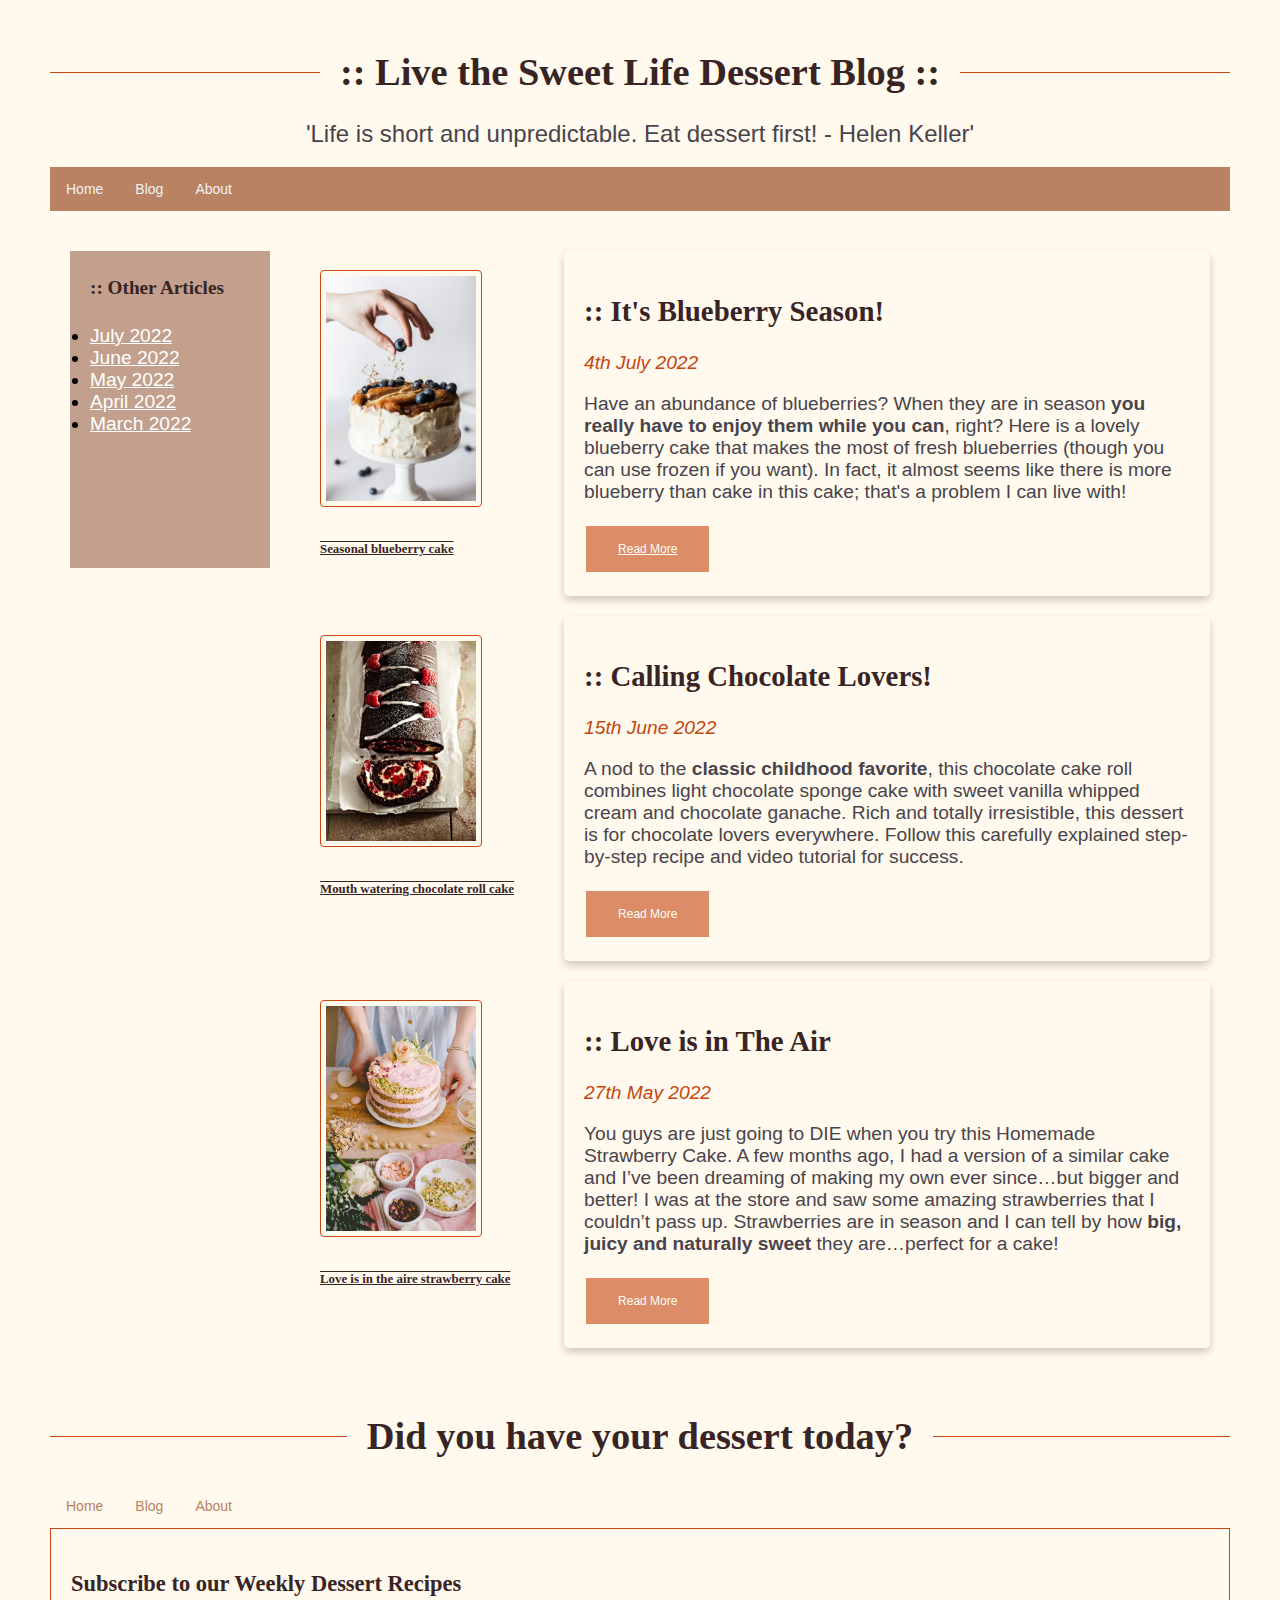
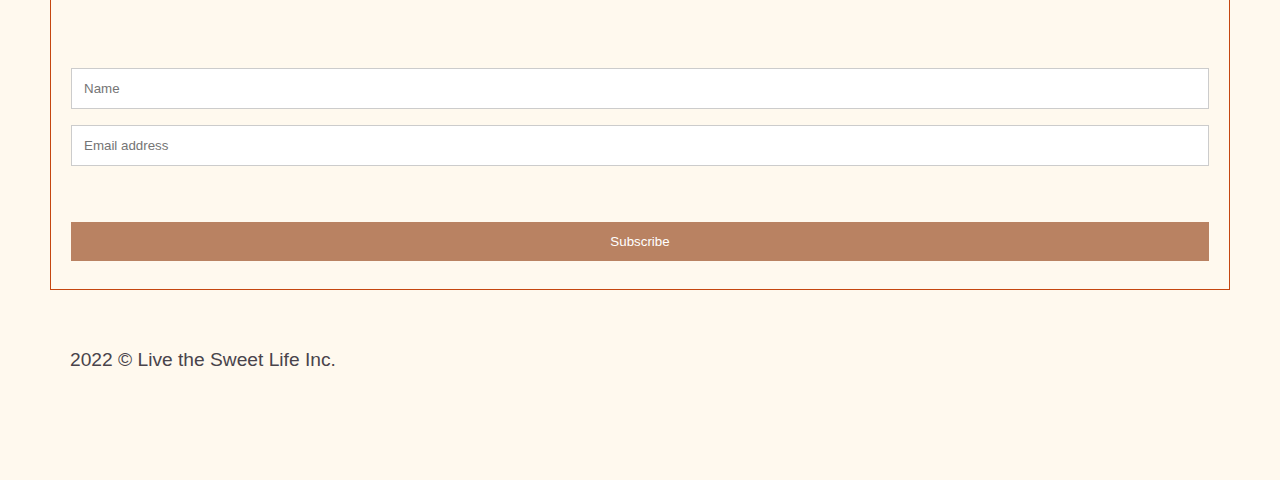
<file: udacity-html-project-blog/index.html>
<!DOCTYPE html>
<html>
  <head>
    <meta charset="utf-8" name="viewport" content="width=device-width, initial-scale=1">
    <title>Live the Sweet Life Dessert Blog</title>
    <link href="styles/style.css" rel="stylesheet">
    <link rel="stylesheet" href="https://cdnjs.cloudflare.com/ajax/libs/font-awesome/4.7.0/css/font-awesome.min.css">
  </head>
  <body>
    <a name="top"></a>
    <h1>:: Live the Sweet Life Dessert Blog ::</h1>
      <div class="a">
        <p>
          <q id="a">Life is short and unpredictable. Eat dessert first! - Helen Keller</q>
        </p>
      </div>

    <div class="topnav">
      <a href="index.html">Home</a>
      <a href="blog-post1.html">Blog</a>
      <a href="about.html">About</a>
    </div>

    <div class="container">
      <div class="grid-box1">
        <div id="main">
          <div>
            <h4>:: Other Articles</h4>
            <p>
              <li><u><a href="#july">July 2022</a></u></li>
              <li><u><a href="#june">June 2022</a></u></li>
              <li><u><a href="#may">May 2022</a></u></li>
              <li><u><a href="#april">April 2022</a></u></li>
              <li><u><a href="#march">March 2022</a></u></li>
            </p>
          </div>
        </div> 

        <div>
          <figure>
            <img src="images/blueberry.jfif" alt="blueberry">
            <figcaption>
              <h6>Seasonal blueberry cake</h6>
            </figcaption>
          </figure>
        </div>

        <div>
          <div class="card">
            <div class="container">
              <article>
                <h2>:: It's Blueberry Season!</h2>
                <p class="date">4th July 2022</p>
                <p>Have an abundance of blueberries? When they are in season <b>you really have to enjoy them while you can</b>, right? Here is a lovely blueberry cake that makes the most of fresh blueberries (though you can use frozen if you want). In fact, it almost seems like there is more blueberry than cake in this cake; that's a problem I can live with!</p>
              </article>
              <button class="button"><a href="blog-post1.html">Read More</a></button>
            </div>    
          </div>
        </div>
        
        <div></div>
        
        <div>
          <figure>
            <img src="images/chocolate-roll.jpg" alt="chocolate roll cake">
            <figcaption>
              <h6>Mouth watering chocolate roll cake</h6>
            </figcaption>
          </figure>
        </div>

        <div>
            <div class="card">
              <div class="container">
                <article>
                  <h2>:: Calling Chocolate Lovers!</h2>
                  <p class="date">15th June 2022</p>
                  <p>A nod to the <b>classic childhood favorite</b>, this chocolate cake roll combines light chocolate sponge cake with sweet vanilla whipped cream and chocolate ganache. Rich and totally irresistible, this dessert is for chocolate lovers everywhere. Follow this carefully explained step-by-step recipe and video tutorial for success.</p>
                </article>
                <button class="button">Read More</button>
              </div>    
            </div>
        </div>
        
        <div></div>
        
        <div>
          <figure>
            <img src="images/strawberry-cake.jpg" alt="strawberry cake">
            <figcaption>
              <h6>Love is in the aire strawberry cake</h6>
            </figcaption>
          </figure>
        </div>
        
        <div>
            <div class="card">
              <div class="container">
                <article>
                  <h2>:: Love is in The Air</h2>
                  <p class="date">27th May 2022</p>
                  <p>You guys are just going to DIE when you try this Homemade Strawberry Cake. A few months ago, I had a version of a similar cake and I’ve been dreaming of making my own ever since…but bigger and better! I was at the store and saw some amazing strawberries that I couldn’t pass up. Strawberries are in season and I can tell by how <b>big, juicy and naturally sweet</b> they are…perfect for a cake!</p>
                </article>
                <button class="button">Read More</button>
              </div>    
            </div>
        </div>    
      </div>
    </div>

    <footer>
      <h1>Did you have your dessert today?</h1>
    </footer>

    <div>
      <div class="bottomnav">
        <a href="index.html">Home</a>
        <a href="blog-post1.html">Blog</a>
        <a href="about.html">About</a>
      </div>
    </div>

    <form action="/action_page.php">
      <div class="container">
        <h3>Subscribe to our Weekly Dessert Recipes</h3>
      </div>
      <div class="container">
        <input type="text" placeholder="Name" name="name" required>
        <input type="text" placeholder="Email address" name="mail" required>
      </div>
      <div class="container">
        <input type="submit" value="Subscribe">
      </div>
    </form>

    <div class="container">
      <div class="grid-box2">
        <div>
          <p>2022 © Live the Sweet Life Inc.</p>
        </div>
      </div>
    </div>

  </body>
</html>
</file>
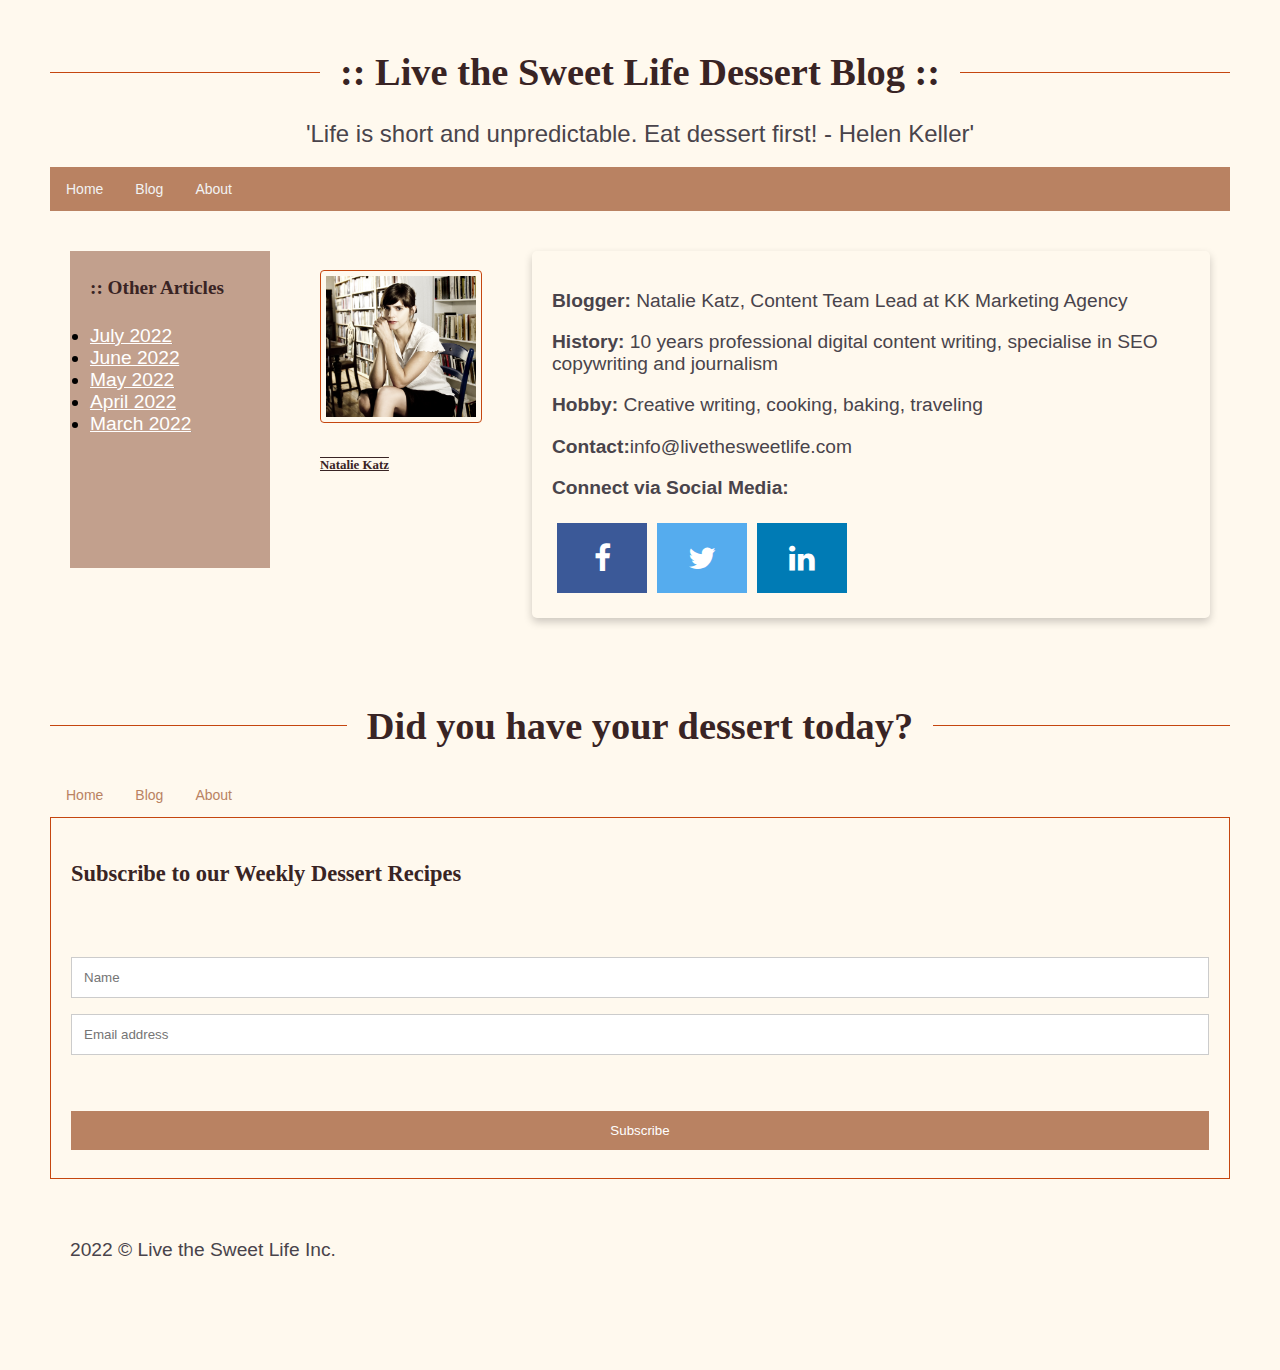
<file: udacity-html-project-blog/about.html>
<!DOCTYPE html>
<html>
  <head>
    <meta charset="utf-8" name="viewport" content="width=device-width, initial-scale=1">
    <title>Blueberry Cake</title>
    <link href="styles/style.css" rel="stylesheet">
    <link rel="stylesheet" href="https://cdnjs.cloudflare.com/ajax/libs/font-awesome/4.7.0/css/font-awesome.min.css">
  </head>
  <body>
    <a name="top"></a>
    <h1>:: Live the Sweet Life Dessert Blog ::</h1>
      <div class="a">
        <p>
          <q id="a">Life is short and unpredictable. Eat dessert first! - Helen Keller</q>
        </p>
      </div>

    <div class="topnav">
      <a href="index.html">Home</a>
      <a href="blog-post1.html">Blog</a>
      <a href="about.html">About</a>
    </div>

    <div class="container">
      <div class="grid-box1">
        <div id="main">
          <div>
            <h4>:: Other Articles</h4>
            <p>
              <li><u><a href="#july">July 2022</a></u></li>
              <li><u><a href="#june">June 2022</a></u></li>
              <li><u><a href="#may">May 2022</a></u></li>
              <li><u><a href="#april">April 2022</a></u></li>
              <li><u><a href="#march">March 2022</a></u></li>
            </p>
          </div>
        </div> 

        <div>
          <figure>
            <img src="images/author-1.jpg" alt="author">
            <figcaption>
              <h6>Natalie Katz</h6>
            </figcaption>
          </figure>
        </div>

        <div>
          <div class="card">
            <div class="container">
              <section>
                <p><b>Blogger:</b> Natalie Katz, Content Team Lead at KK Marketing Agency</p>
                <p><b>History:</b> 10 years professional digital content writing, specialise in SEO copywriting and journalism</p>
                <p><b>Hobby:</b> Creative writing, cooking, baking, traveling</p>
                <p><b>Contact:</b>info@livethesweetlife.com</p>
                <p><b>Connect via Social Media:</b></p>   
              </section>
                <div class="flex-container">  
                <div><a href="#facebook" class="fa fa-facebook"></a></div>
                <div><a href="#twitter" class="fa fa-twitter"></a></div>
                <div><a href="#linkedin" class="fa fa-linkedin"></a></div>
                </div>
            </div>    
          </div>
        </div>
        <div></div>
        <div></div>
      </div>
    </div>

    <footer>
      <h1>Did you have your dessert today?</h1>
    </footer>

    <div>
      <div class="bottomnav">
        <a href="index.html">Home</a>
        <a href="blog-post1.html">Blog</a>
        <a href="about.html">About</a>
      </div>
    </div>
    
    <form action="/action_page.php">
        <div class="container">
          <h3>Subscribe to our Weekly Dessert Recipes</h3>
        </div>
        <div class="container">
          <input type="text" placeholder="Name" name="name" required>
          <input type="text" placeholder="Email address" name="mail" required>
        </div>
        <div class="container">
          <input type="submit" value="Subscribe">
        </div>
      </form>
      
    <div class="container">
      <div class="grid-box2">
        <div>
          <p>2022 © Live the Sweet Life Inc.</p>
        </div>
      </div>
    </div>   
  </body>
</html>
</file>
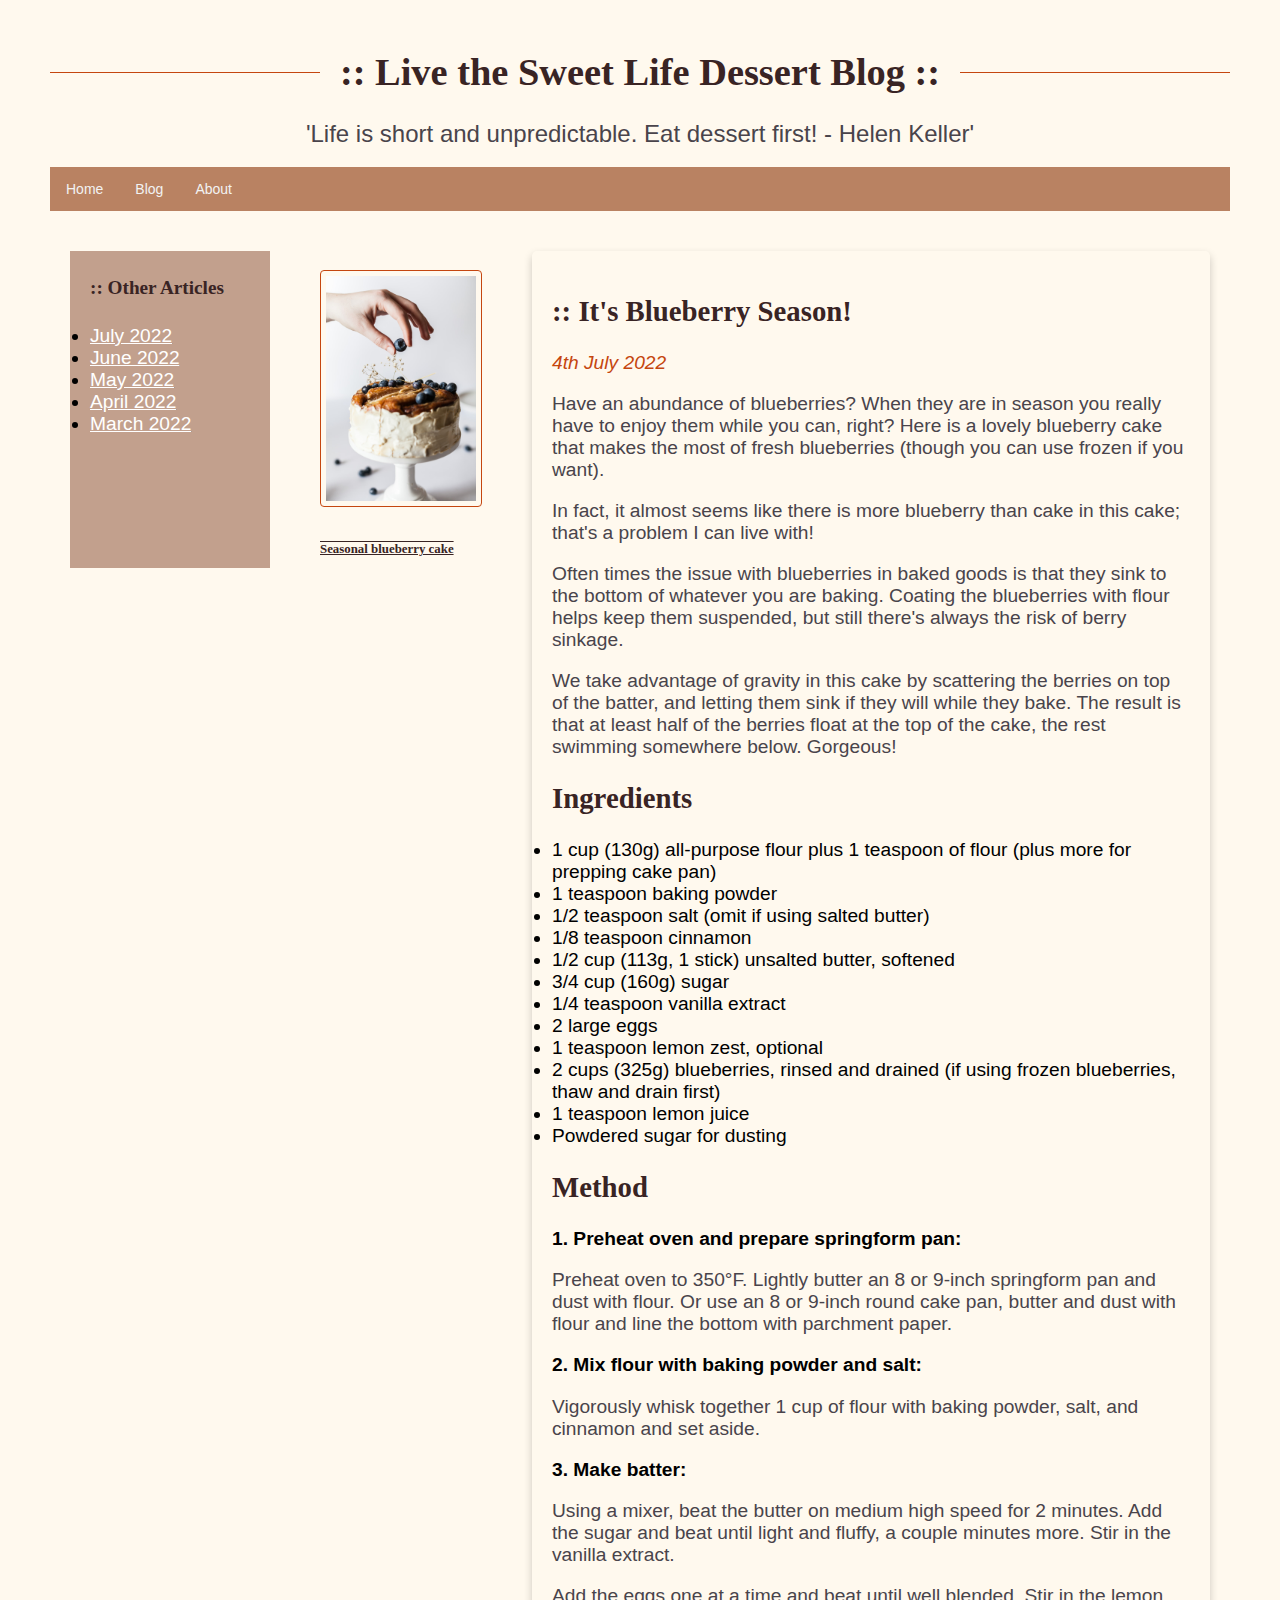
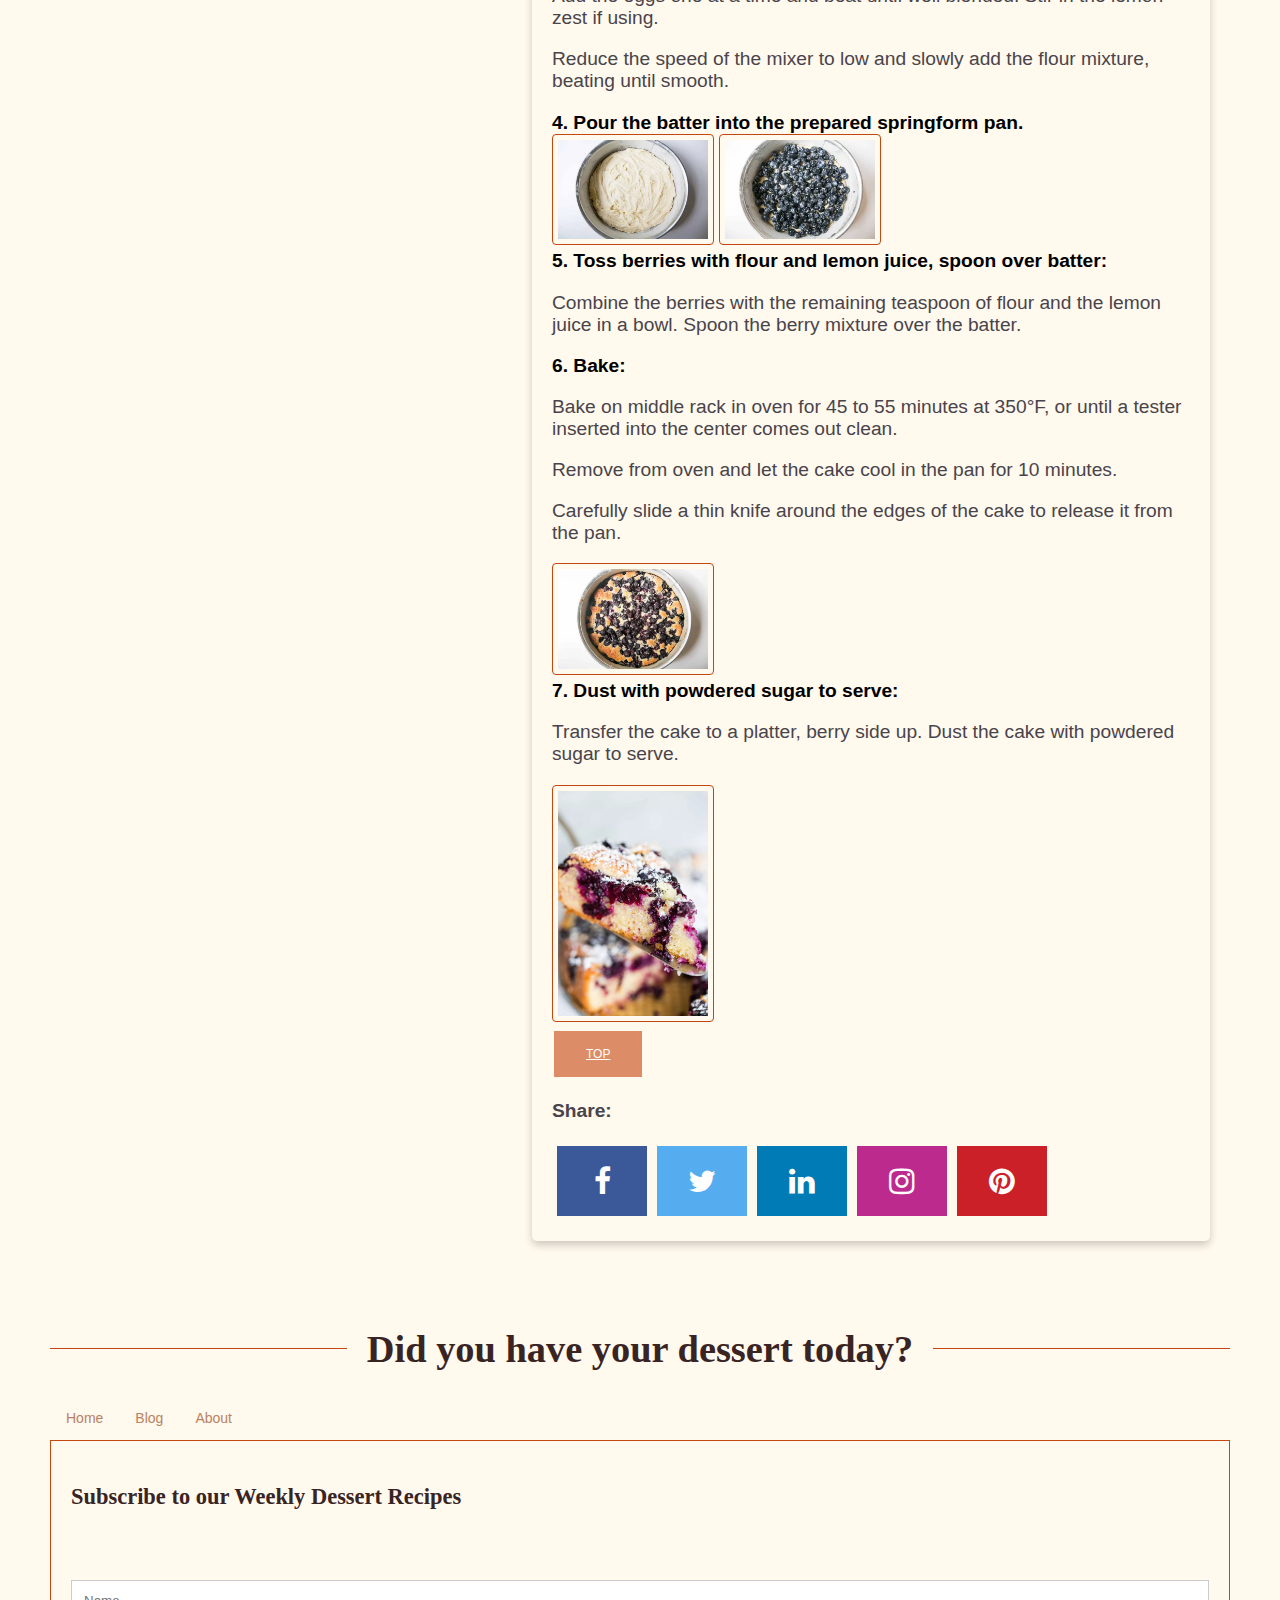
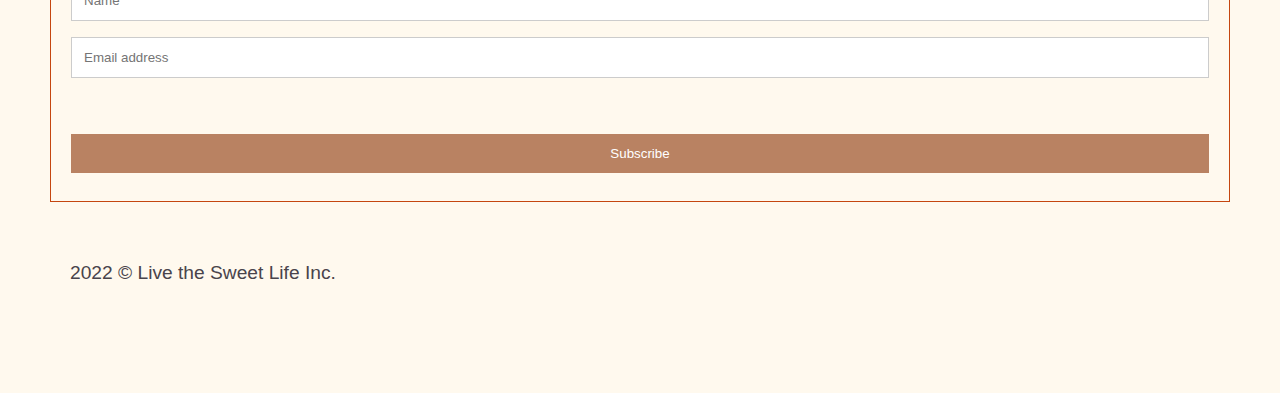
<file: udacity-html-project-blog/blog-post1.html>
<!DOCTYPE html>
<html>
  <head>
    <meta charset="utf-8" name="viewport" content="width=device-width, initial-scale=1">
    <title>Blueberry Cake</title>
    <link href="styles/style.css" rel="stylesheet">
    <link rel="stylesheet" href="https://cdnjs.cloudflare.com/ajax/libs/font-awesome/4.7.0/css/font-awesome.min.css">
  </head>
  <body>
    <a name="top"></a>
    <h1>:: Live the Sweet Life Dessert Blog ::</h1>
      <div class="a">
        <p>
          <q id="a">Life is short and unpredictable. Eat dessert first! - Helen Keller</q>
        </p>
      </div>

    <div class="topnav">
      <a href="index.html">Home</a>
      <a href="blog-post1.html">Blog</a>
      <a href="about.html">About</a>
    </div>

    <div class="container">
      <div class="grid-box1">
        <div id="main">
          <div>
            <h4>:: Other Articles</h4>
            <p>
              <li><u><a href="#july">July 2022</a></u></li>
              <li><u><a href="#june">June 2022</a></u></li>
              <li><u><a href="#may">May 2022</a></u></li>
              <li><u><a href="#april">April 2022</a></u></li>
              <li><u><a href="#march">March 2022</a></u></li>
            </p>
          </div>
        </div> 

        <div>
          <figure>
            <img src="images/blueberry.jfif" alt="blueberry">
            <figcaption>
              <h6>Seasonal blueberry cake</h6>
            </figcaption>
          </figure>
        </div>

        <div>
          <div class="card">
            <div class="container">
              <article>
                <h2>:: It's Blueberry Season!</h2>
                <p class="date">4th July 2022</p>
                <p>Have an abundance of blueberries? When they are in season you really have to enjoy them while you can, right? Here is a lovely blueberry cake that makes the most of fresh blueberries (though you can use frozen if you want).</p>
                <p>In fact, it almost seems like there is more blueberry than cake in this cake; that's a problem I can live with!</p>                   
                <p>Often times the issue with blueberries in baked goods is that they sink to the bottom of whatever you are baking. Coating the blueberries with flour helps keep them suspended, but still there's always the risk of berry sinkage.</p>
                <p>We take advantage of gravity in this cake by scattering the berries on top of the batter, and letting them sink if they will while they bake. The result is that at least half of the berries float at the top of the cake, the rest swimming somewhere below. Gorgeous!</p>
                <h2>Ingredients</h2>
                <p>
                  <li>1 cup (130g) all-purpose flour plus 1 teaspoon of flour (plus more for prepping cake pan)</li>
                  <li>1 teaspoon baking powder</li>
                  <li>1/2 teaspoon salt (omit if using salted butter)</li>
                  <li>1/8 teaspoon cinnamon</li>
                  <li>1/2 cup (113g, 1 stick) unsalted butter, softened</li>
                  <li>3/4 cup (160g) sugar</li>
                  <li>1/4 teaspoon vanilla extract</li>
                  <li>2 large eggs</li>
                  <li>1 teaspoon lemon zest, optional</li>
                  <li>2 cups (325g) blueberries, rinsed and drained (if using frozen blueberries, thaw and drain first)</li>
                  <li>1 teaspoon lemon juice</li>
                  <li>Powdered sugar for dusting</li>
                </p>
                <h2>Method</h2>
                  <b>1. Preheat oven and prepare springform pan:</b>
                    <p>Preheat oven to 350°F. Lightly butter an 8 or 9-inch springform pan and dust with flour. Or use an 8 or 9-inch round cake pan, butter and dust with flour and line the bottom with parchment paper.</p>    
                  <b>2. Mix flour with baking powder and salt:</b>
                    <p>Vigorously whisk together 1 cup of flour with baking powder, salt, and cinnamon and set aside.</p>
                  <b>3. Make batter:</b>
                    <p>Using a mixer, beat the butter on medium high speed for 2 minutes. Add the sugar and beat until light and fluffy, a couple minutes more. Stir in the vanilla extract.</p>
                    <p>Add the eggs one at a time and beat until well blended. Stir in the lemon zest if using.</p>
                    <p>Reduce the speed of the mixer to low and slowly add the flour mixture, beating until smooth.</p>
                  <b>4. Pour the batter into the prepared springform pan.</b>
                    <div>
                      <img src="images/blueberry-cake-step1.png" alt="blueberry cake step 1">
                      <img src="images/blueberry-cake-step2.png" alt="blueberry cake step 2">
                    </div>
                  <b>5. Toss berries with flour and lemon juice, spoon over batter:</b>
                    <p>Combine the berries with the remaining teaspoon of flour and the lemon juice in a bowl. Spoon the berry mixture over the batter.</p>    
                  <b>6. Bake:</b>
                    <p>Bake on middle rack in oven for 45 to 55 minutes at 350°F, or until a tester inserted into the center comes out clean.</p>
                    <p>Remove from oven and let the cake cool in the pan for 10 minutes.</p>
                    <p>Carefully slide a thin knife around the edges of the cake to release it from the pan.</p>
                      <div>
                        <img src="images/blueberry-cake-step3.png" alt="blueberry cake step 3">
                      </div>
                  <b>7. Dust with powdered sugar to serve:</b>
                    <p>Transfer the cake to a platter, berry side up. Dust the cake with powdered sugar to serve.</p>
                      <div>
                        <img src="images/blueberry-cake-step4.png" alt="blueberry cake step 4">
                      </div>             
              </article>
              <button class="button"><a href="#top">TOP</a></button>
              <p><b>Share:</b></p> 
                <div class="flex-container"> 
                <div><a href="#facebook" class="fa fa-facebook"></a></div>
                <div><a href="#twitter" class="fa fa-twitter"></a></div>
                <div><a href="#linkedin" class="fa fa-linkedin"></a></div>
                <div><a href="#instagram" class="fa fa-instagram"></a></div>
                <div><a href="#pinterest" class="fa fa-pinterest"></a></div>
                </div>
            </div>    
          </div>
        </div>
        <div></div>
        <div></div>
      </div>
    </div>

    <footer>
      <h1>Did you have your dessert today?</h1>
    </footer>

    <div>
      <div class="bottomnav">
        <a href="index.html">Home</a>
        <a href="blog-post1.html">Blog</a>
        <a href="about.html">About</a>
      </div>
    </div>
    
    <form action="/action_page.php">
        <div class="container">
          <h3>Subscribe to our Weekly Dessert Recipes</h3>
        </div>
        <div class="container">
          <input type="text" placeholder="Name" name="name" required>
          <input type="text" placeholder="Email address" name="mail" required>
        </div>
        <div class="container">
          <input type="submit" value="Subscribe">
        </div>
      </form>

    <div class="container">
      <div class="grid-box2">
        <div>
          <p>2022 © Live the Sweet Life Inc.</p>
        </div>
      </div>
    </div>

  </body>
</html>
</file>
<file: udacity-html-project-blog/styles/style.css>
@import url("https://fonts.googleapis.com/css?family=Roboto:300,400,700&display=swap");
@import "quote.css";

/* Overall Styling */
h1, h2, h3, h4, h5, h6 {
  font-family: Alegreya, serif;
  color: #392424;
}

h1 {
  text-align: center;
  display: grid;
  grid-template-columns: 1fr auto 1fr;
  grid-gap: 20px;
}

h6 {
  text-decoration: underline overline;
}

body {
  background-color:#fff9ee;
  font: 1.2em "Alegreya Sans", sans-serif;
  margin: 50px;
}

p {
  color:#49444b;
}

img {
  border: 1px solid #c5460f;
  border-radius: 4px;
  padding: 5px;
  width: 150px;
  max-height: 100%;
  object-fit: cover;
}

a {
  color: white; 
}

@supports (display: grid) {
  h1:before,
  h1:after {
  content: "";
  align-self: center;
  border-top: 1px solid #c5460f;
  }
}

/* Top Navbar */
.topnav {
  overflow: hidden;
  background-color: #b98262;
}

.topnav a {
  float: left;
  color: #f2f2f2;
  text-align: center;
  padding: 14px 16px;
  text-decoration: none;
  font-size: 14px;
  font-family: 'Lucida Sans', 'Lucida Sans Regular', 'Lucida Grande', 'Lucida Sans Unicode', Geneva, Verdana, sans-serif;
}

.topnav a:hover {
  background-color: #c5460f;
  color: white;
}

/* Side Bar Flexbox */
#main {
  width: 200px;
  height: 200px;
  display: flex;
  flex-wrap: wrap;
}

#main div {
  width: 200px;
  height: 315px;
  padding: 1px 20px;
  background-color: #c2a08d;
}

/* Blog Container */
.grid-box1{
  display: grid;
  grid-template-columns: 100%;
  grid-column-gap: 10px;
  grid-row-gap: 20px;
  grid-template: "detail detail detail";
  padding: 20px 0px;
}

.grid-box1 > div{
  background: none;
}

/* Button */
.button {
  background-color: #c5460f;
  border: none;
  color: white;
  padding: 16px 32px;
  text-align: center;
  font-size: 12px;
  margin: 4px 2px;
  opacity: 0.6;
  transition: 0.3s;
  display: inline-block;
  text-decoration: none;
  cursor: pointer;
}

.button:hover {
  opacity: 1
}

/* Blog Card */
.card {
  box-shadow: 0 4px 8px 0 rgba(0,0,0,0.2);
  transition: 0.3s;
  width: 100%;
  border-radius: 5px;
}

.container {
  padding: 2px 16px;
}

.date {
  font-style: italic;
  color: #c5460f;
}

/* Footer */
.grid-box2{
  display: grid;
  grid-template-columns: 100%;
  grid-column-gap: 10px;
  grid-row-gap: 20px;
  grid-template: "detail detail detail detail detail detail";
  padding: 20px 0px;
}

.grid-box2 > div{
  background: none;
}
  
/* Bottom Navbar */
.bottomnav {
  overflow: hidden;
  background-color: none;
}

.bottomnav a {
  float: left;
  color: #b98262;
  text-align: center;
  padding: 14px 16px;
  text-decoration: none;
  font-size: 14px;
  font-family: 'Lucida Sans', 'Lucida Sans Regular', 'Lucida Grande', 'Lucida Sans Unicode', Geneva, Verdana, sans-serif;
}

.bottomnav a:hover {
  background-color: #c5460f;
  color: white;
}

/* Footer Flexbox */  
.flex-container {
  display: flex;
  flex-wrap: nowrap;
  background-color: none;
}

.flex-container > div {
  background-color: none;
  width: 100px;
  margin: 0px;
  text-align: center;
  line-height: 75px;
  font-size: 30px;
}
  
/* Footer Social Media Icons */
.fa {
  padding: 20px;
  font-size: 30px;
  width: 50px;
  text-align: center;
  text-decoration: none;
  margin: 5px 2px;
}

.fa:hover {
  opacity: 0.7;
}

.fa-facebook {
  background: #3B5998;
  color: white;
}

.fa-twitter {
  background: #55ACEE;
  color: white;
}

.fa-linkedin {
  background: #007bb5;
  color: white;
}

.fa-instagram {
  background: #bc2a8d;
  color: white;
}

.fa-pinterest {
  background: #cb2027;
  color: white;
}

/* Email Sign Up Form */

form {
  border: 1px solid #c5460f;
  font-family: "Alegreya Sans", sans-serif;
}

.container {
  padding: 20px;
  background-color: none;
}

input[type=text], input[type=submit] {
  width: 100%;
  padding: 12px;
  margin: 8px 0;
  display: inline-block;
  border: 1px solid #ccc;
  box-sizing: border-box;
}

input[type=checkbox] {
  margin-top: 16px;
}

input[type=submit] {
  background-color: #b98262;
  color: white;
  border: none;
}

input[type=submit]:hover {
  opacity: 0.8;
}

/* Media Queries */
@media only screen and (max-width: 650px) {
  body {
    background-color:black;
  } 
}
</file>
